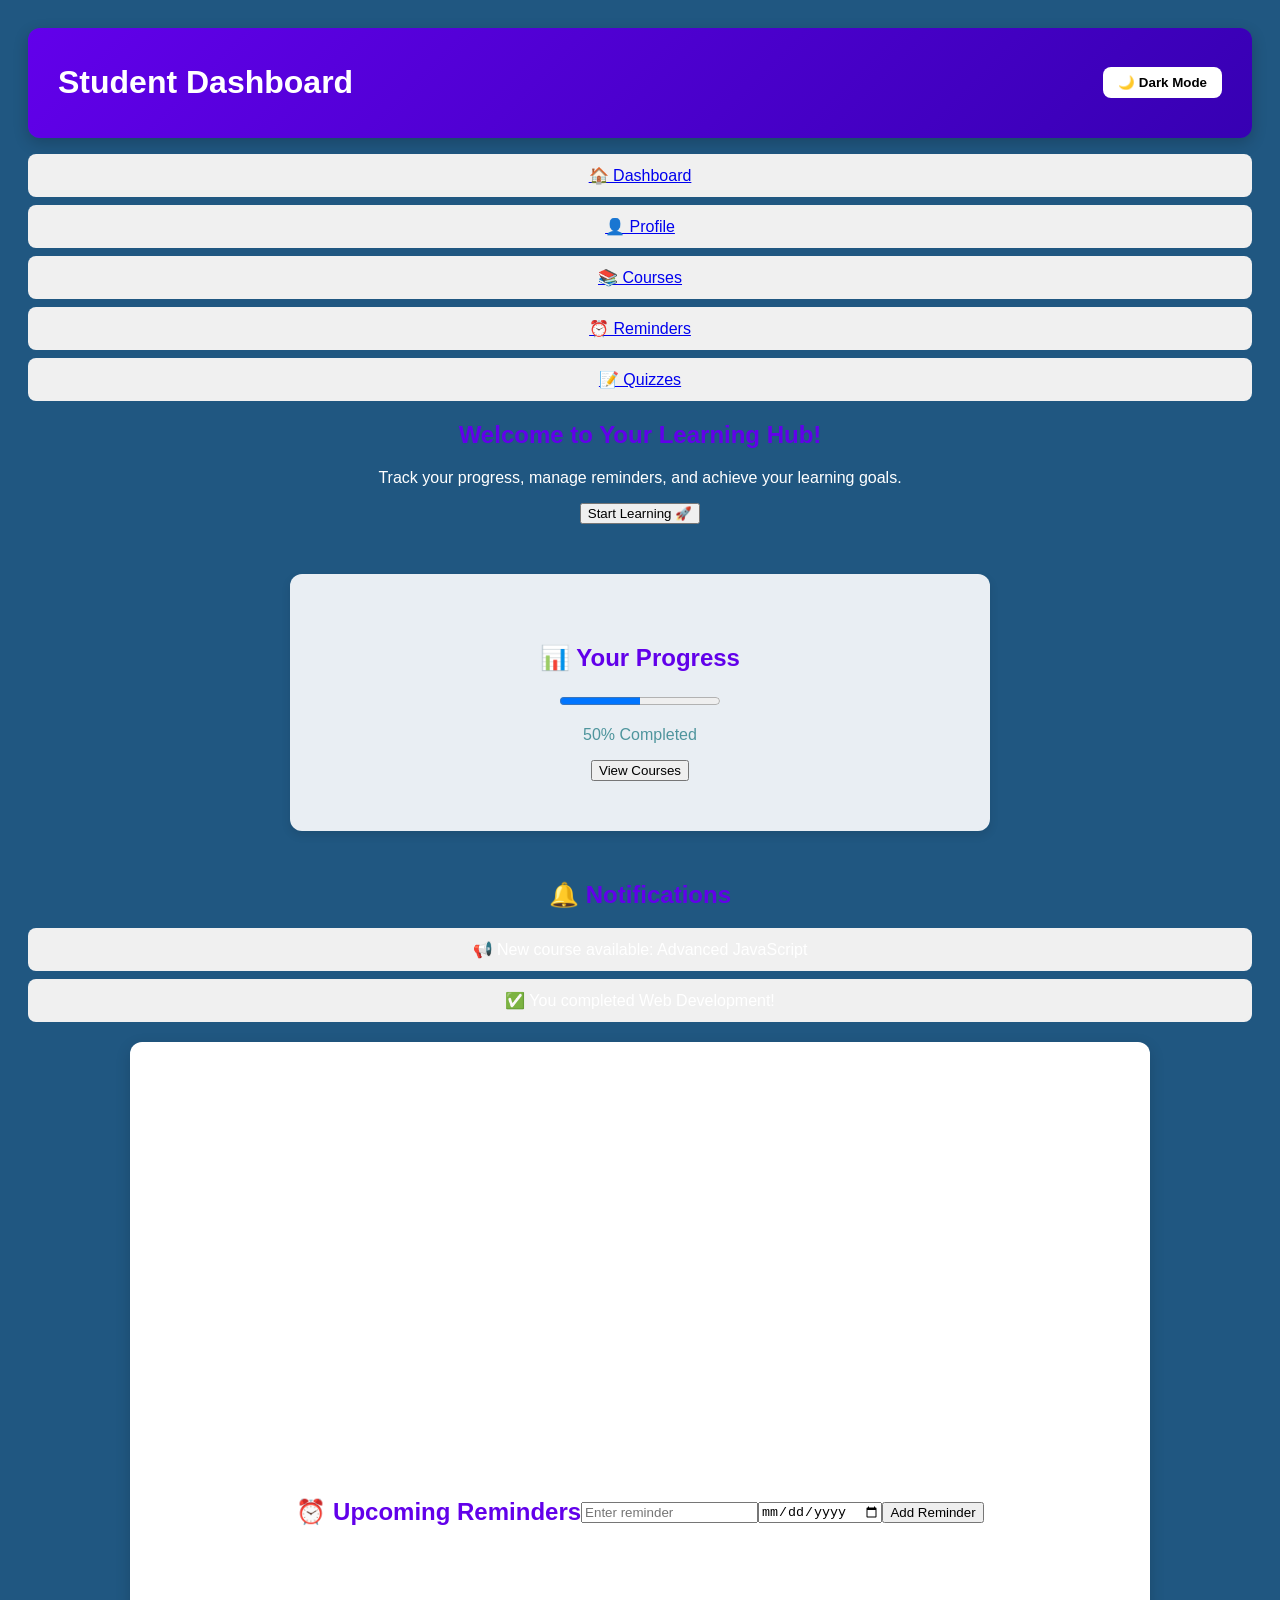
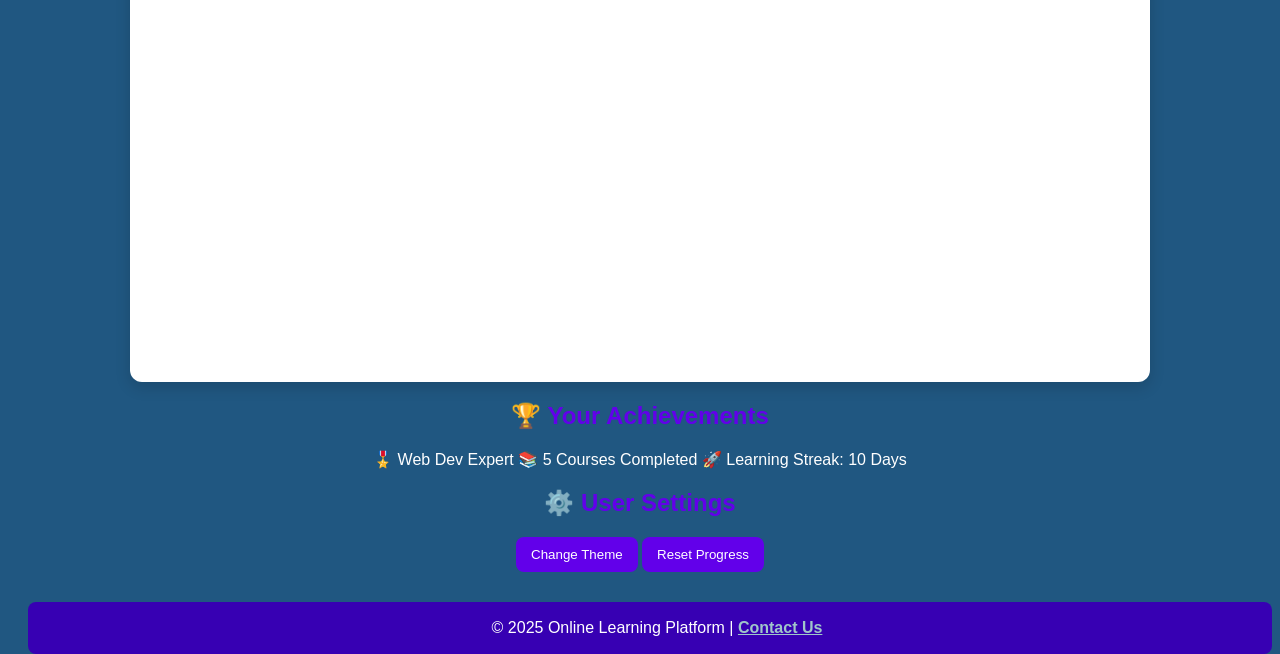
<file: pbl-we/index.html>
<!DOCTYPE html>
<html lang="en">
<head>
    <meta charset="UTF-8">
    <meta name="viewport" content="width=device-width, initial-scale=1.0">
    <title>Student Dashboard</title>
    <link rel="stylesheet" href="styles.css">
    <script src="script.js" defer></script>
    <style>
        body {
            background:rgb(32, 87, 129);
            color: white;
        }
    </style>
</head>
<body>
    <header>
        <h1>Student Dashboard</h1>
        <button id="theme-toggle">🌙 Dark Mode</button>
    </header>
    <nav class="sidebar">
        <ul>
            <li><a href="index.html" >🏠 Dashboard</a></li>
            <li><a href="profile.html" target="_blank">👤 Profile</a></li>
            <li><a href="courses.html" target="_blank">📚 Courses</a></li>
            <li><a href="reminders.html" target="_blank">⏰ Reminders</a></li>
            <li><a href="quizzes.html" target="_blank">📝 Quizzes</a></li>
        </ul>
    </nav>

    <section class="hero">
        <h2>Welcome to Your Learning Hub!</h2>
        <p>Track your progress, manage reminders, and achieve your learning goals.</p>
        <button class="cta" onclick="startLearning()">Start Learning 🚀</button>
    </section>

    <section class="dashboard">
        <h2>📊 Your Progress</h2>
        <div class="progress-container">
            <progress id="overall-progress" value="50" max="100"></progress>
            <p><span id="progress-text">50%</span> Completed</p>
        </div>
        <button onclick="viewCourses()">View Courses</button>
    </section>

    <section class="notifications">
        <h2>🔔 Notifications</h2>
        <ul id="notification-list">
            <li>📢 New course available: Advanced JavaScript</li>
            <li>✅ You completed Web Development!</li>
        </ul>
    </section>

    <section class="reminders">
        <h2>⏰ Upcoming Reminders</h2>
        <input type="text" id="reminder-text" placeholder="Enter reminder">
        <input type="date" id="reminder-date">
        <button onclick="setReminder()">Add Reminder</button>
        <ul id="reminder-list"></ul>
        
    </section>

    <section class="achievements">
        <h2>🏆 Your Achievements</h2>
        <div class="badges">
            <span class="badge">🎖️ Web Dev Expert</span>
            <span class="badge">📚 5 Courses Completed</span>
            <span class="badge">🚀 Learning Streak: 10 Days</span>
        </div>
    </section>

    <section class="settings">
        <h2>⚙️ User Settings</h2>
        <button onclick="changeTheme()">Change Theme</button>
        <button onclick="resetProgress()">Reset Progress</button>
    </section>

    <footer>
        <p>&copy; 2025 Online Learning Platform | <a href="contact.html">Contact Us</a></p>
    </footer>
</body>
</html>
</file>
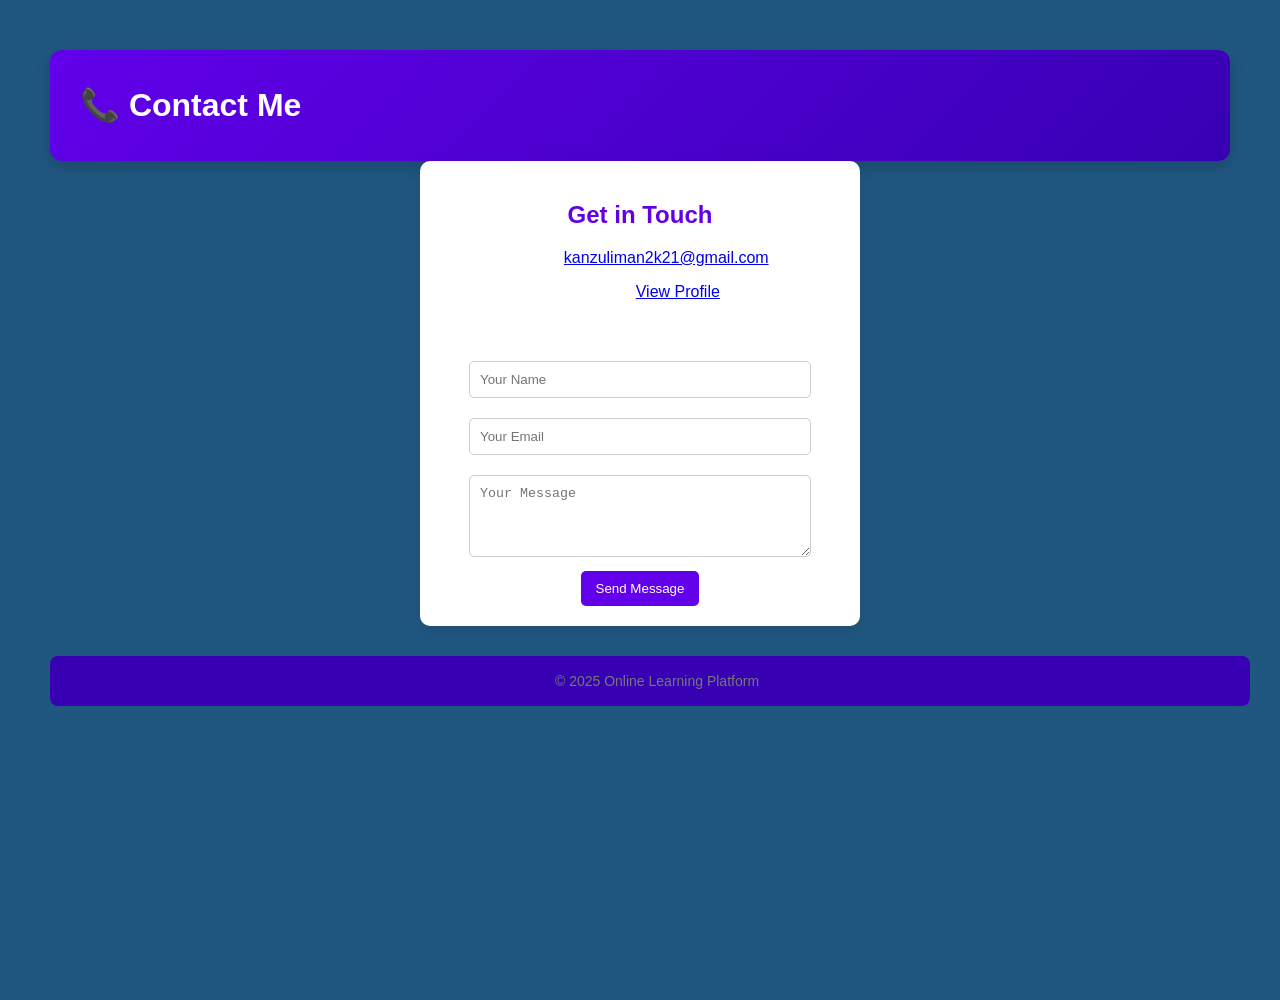
<file: pbl-we/contact.html>
<!DOCTYPE html>
<html lang="en">
<head>
    <meta charset="UTF-8">
    <meta name="viewport" content="width=device-width, initial-scale=1.0">
    <title>Contact Me</title>
    <link rel="stylesheet" href="styles.css">
    <style>

        body {
            font-family: 'Poppins', sans-serif;
           
            background:rgb(32, 87, 129);
            color: white;
            text-align: center;
            margin: 0;
            padding: 50px;
        }
        .contact-form {
            background: white;
            padding: 20px;
            border-radius: 10px;
            box-shadow: 0 5px 15px rgba(0, 0, 0, 0.1);
            max-width: 400px;
            margin: auto;
            transition: transform 0.3s;
        }
        .contact-form:hover {
            transform: scale(1.05);
        }
        input, textarea {
            width: 80%;
            padding: 10px;
            margin: 10px 0;
            border: 1px solid #ccc;
            border-radius: 5px;
        }
        button {
            background: #6200ea;
            color: white;
            padding: 10px 15px;
            border: none;
            border-radius: 5px;
            cursor: pointer;
            transition: 0.3s;
        }
        button:hover {
            background: #3700b3;
        }
        footer {
            margin-top: 30px;
            font-size: 14px;
            color: #777;
        }
    </style>
</head>
<body>
    <header>
        <h1>📞 Contact Me</h1>
    </header>

    <section class="contact-form">
        <h2>Get in Touch</h2>
        <p><strong>Email:</strong> <a href="mailto:kanzuliman2k21@gmail.com">kanzuliman2k21@gmail.com</a></p>
        <p><strong>LinkedIn:</strong> <a href="https://www.linkedin.com/in/kanzul-iman-28108127a/?lipi=urn%3Ali%3Apage%3Ad_flagship3_profile_view_base%3Bqr1l1pYJQCSgbp3q%2BF%2FNoA%3D%3D" target="_blank">View Profile</a></p>
        <p><strong>Phone:</strong> +123 456 7890</p>
        <form>
            <input type="text" name="name" placeholder="Your Name" required>
            <input type="email" name="email" placeholder="Your Email" required>
            <textarea name="message" rows="4" placeholder="Your Message" required></textarea>
            <button type="submit">Send Message</button>
        </form>
    </section>

    <footer>
        <p>&copy; 2025 Online Learning Platform</p>
    </footer>
</body>
</html>
</file>
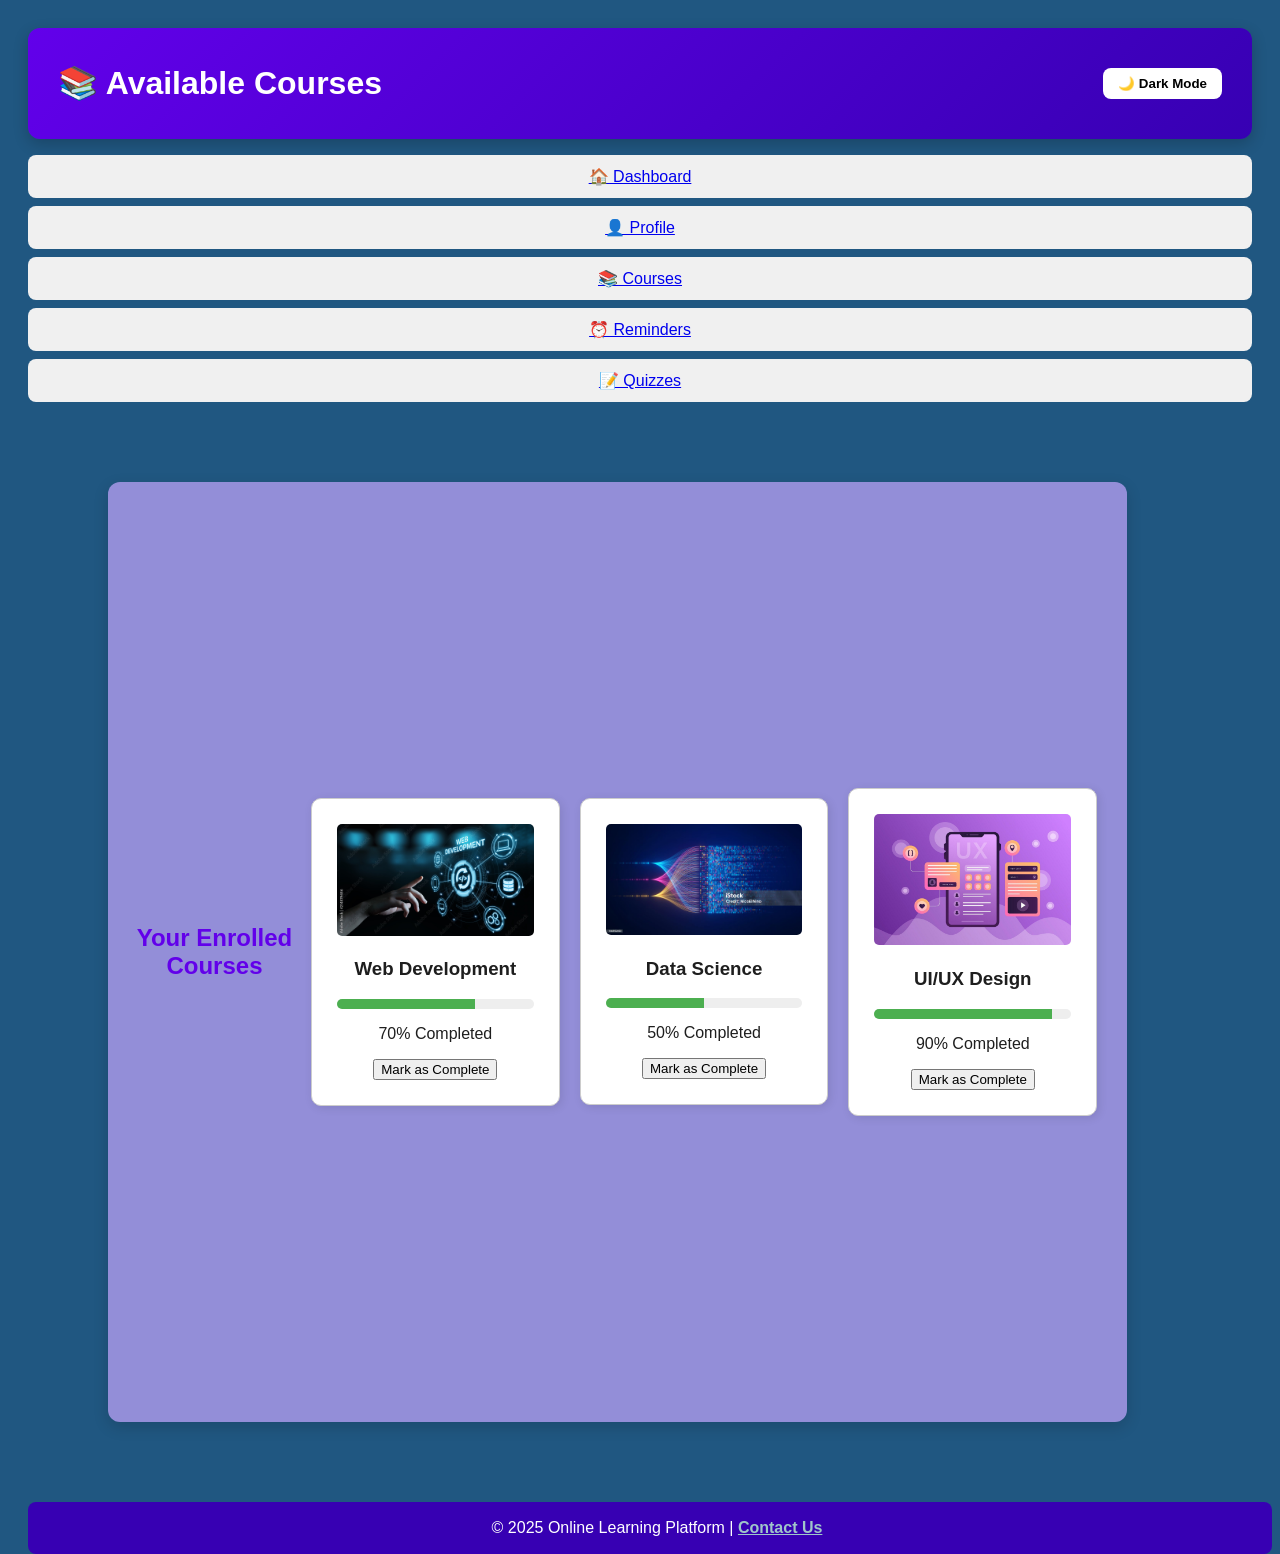
<file: pbl-we/courses.html>
<!DOCTYPE html>
<html lang="en">
<head>
    <meta charset="UTF-8">
    <meta name="viewport" content="width=device-width, initial-scale=1.0">
    <title>Courses</title>
    <link rel="stylesheet" href="styles.css">
    <script src="script.js" defer></script>

    <style>
        body {
            background:rgb(32, 87, 129);
            color: white;
        }
    </style>
</head>
<body>
    <header>
        <h1>📚 Available Courses</h1>
        <button id="theme-toggle">🌙 Dark Mode</button>
    </header>

    <nav class="sidebar">
        <ul>
            <li><a href="index.html">🏠 Dashboard</a></li>
            <li><a href="profile.html">👤 Profile</a></li>
            <li><a href="courses.html">📚 Courses</a></li>
            <li><a href="reminders.html">⏰ Reminders</a></li>
            <li><a href="quizzes.html">📝 Quizzes</a></li>
        </ul>
    </nav>

    <section class="courses">
        <h2>Your Enrolled Courses</h2>
        <div class="course" id="web-dev">
            <img src="images/webcourse.jpg" alt="Web Development">
            <h3>Web Development</h3>
            <div class="progress-bar"><div class="progress" style="width: 70%;"></div></div>
            <p>70% Completed</p>
            <button onclick="markComplete('web-dev')">Mark as Complete</button>
        </div>
        <div class="course" id="data-science">
            <img src="images/datascience.jpg" alt="Data Science">
            <h3>Data Science</h3>
            <div class="progress-bar"><div class="progress" style="width: 50%;"></div></div>
            <p>50% Completed</p>
            <button onclick="markComplete('data-science')">Mark as Complete</button>
        </div>
        <div class="course" id="ui-ux">
            <img src="images/ui-ux.jpg" alt="UI/UX Design">
            <h3>UI/UX Design</h3>
            <div class="progress-bar"><div class="progress" style="width: 90%;"></div></div>
            <p>90% Completed</p>
            <button onclick="markComplete('ui-ux')">Mark as Complete</button>
        </div>
    </section>

    <footer>
        <p>&copy; 2025 Online Learning Platform | <a href="contact.html">Contact Us</a></p>
    </footer>
</body>
</html>
</file>
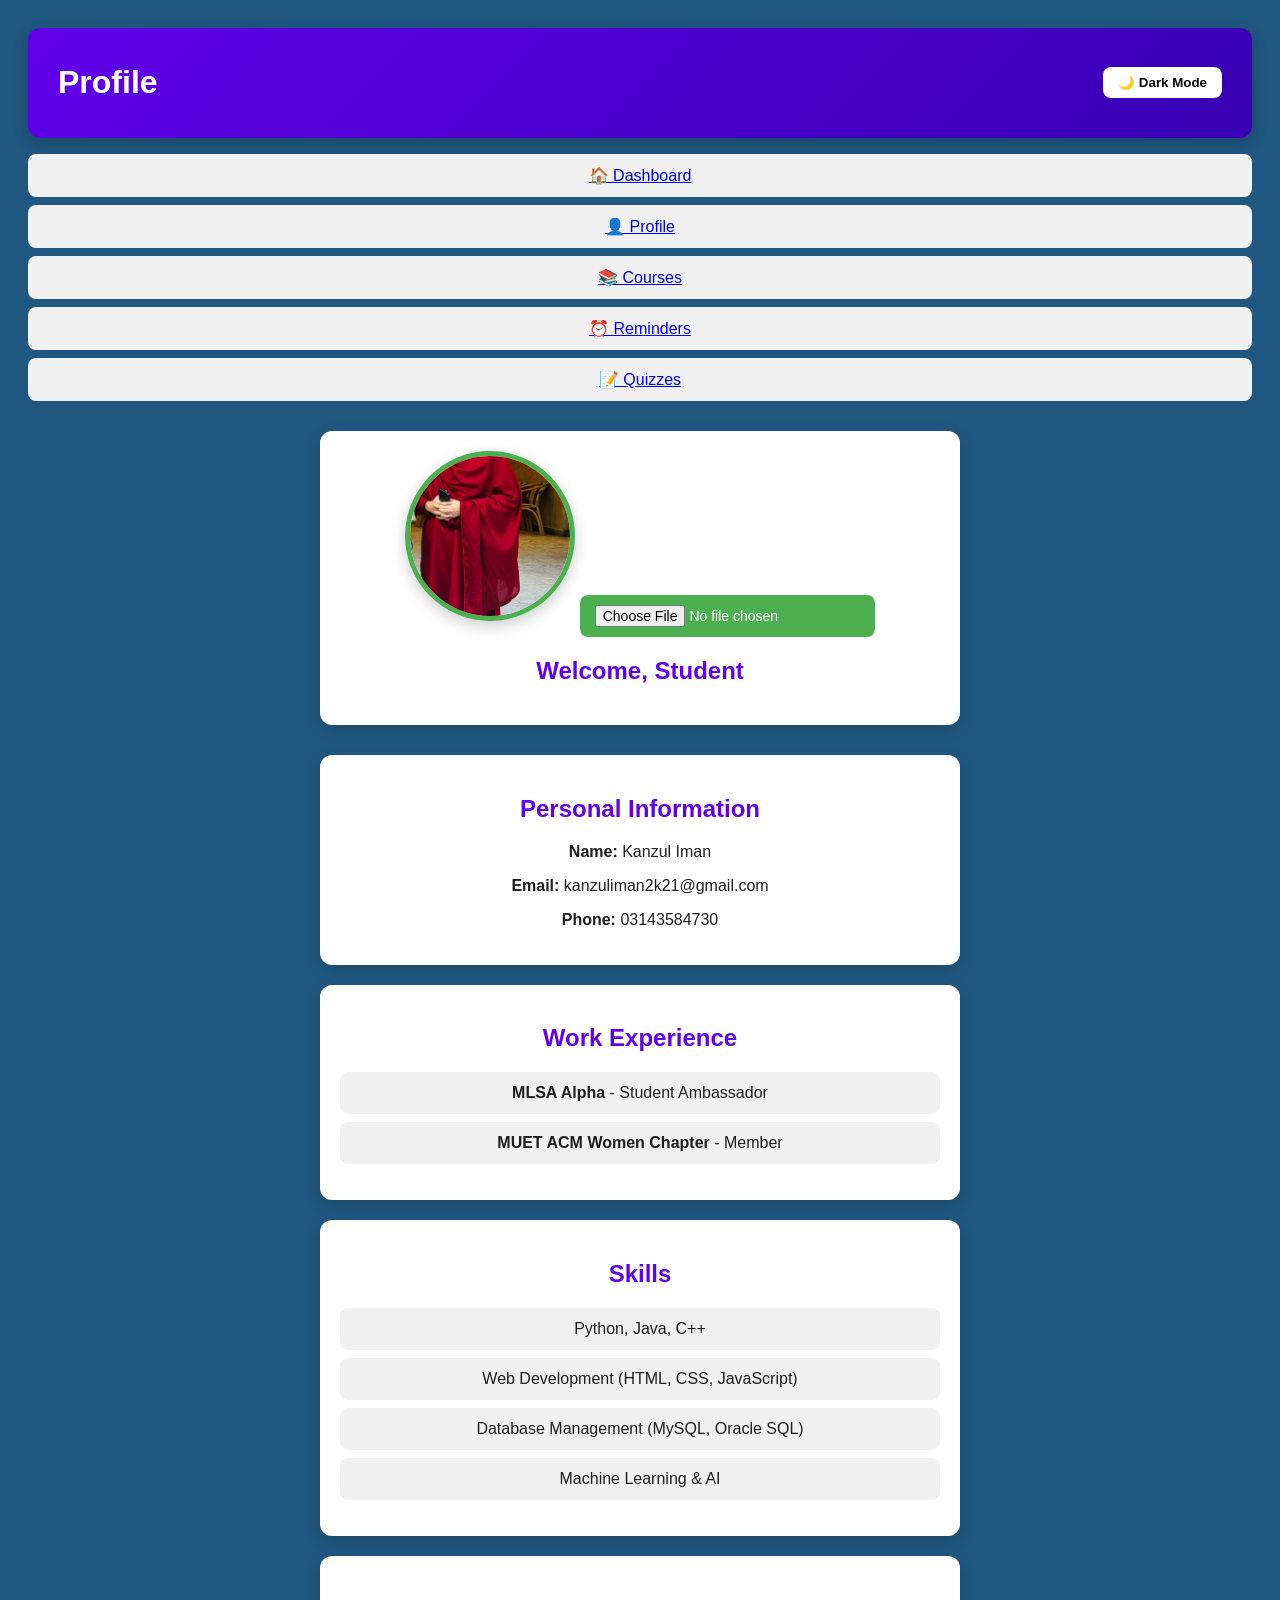
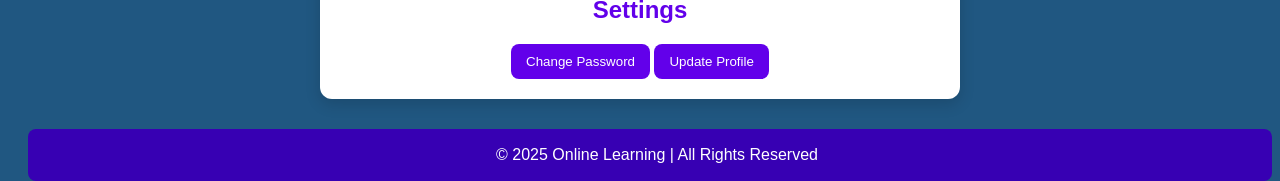
<file: pbl-we/profile.html>
<!DOCTYPE html>
<html lang="en">
<head>
    <meta charset="UTF-8">
    <meta name="viewport" content="width=device-width, initial-scale=1.0">
    <title>Profile</title>
    <link rel="stylesheet" href="styles.css">

    <style>
        body {
            background:rgb(32, 87, 129);
            color: white;
        }
    </style>
</head>
<body>
    <header>
        <h1>Profile</h1>
        <button id="theme-toggle">🌙 Dark Mode</button>
    </header>

    <nav class="sidebar">
        <ul>
            <li><a href="index.html">🏠 Dashboard</a></li>
            <li><a href="profile.html">👤 Profile</a></li>
            <li><a href="courses.html">📚 Courses</a></li>
            <li><a href="reminders.html">⏰ Reminders</a></li>
            <li><a href="quizzes.html">📝 Quizzes</a></li>
        </ul>
    </nav>

    <section class="profile">
        <img id="profilepic" src="images/kanzul.jpeg" alt="Profile Picture">
        <input type="file" id="upload-profile" accept="image/*">
        <h2>Welcome, Student</h2>
    </section>

    <section class="card">
        <h2>Personal Information</h2>
        <p><strong>Name:</strong> Kanzul Iman</p>
        <p><strong>Email:</strong> kanzuliman2k21@gmail.com</p>
        <p><strong>Phone:</strong> 03143584730</p>
    </section>

    <section class="card">
        <h2>Work Experience</h2>
        <ul>
            <li><strong>MLSA Alpha</strong> - Student Ambassador</li>
            <li><strong>MUET ACM Women Chapter</strong> - Member</li>
        </ul>
    </section>

    <section class="card">
        <h2>Skills</h2>
        <ul>
            <li>Python, Java, C++</li>
            <li>Web Development (HTML, CSS, JavaScript)</li>
            <li>Database Management (MySQL, Oracle SQL)</li>
            <li>Machine Learning & AI</li>
        </ul>
    </section>

    <section class="settings card">
        <h2>Settings</h2>
        <button id="change-password">Change Password</button>
        <button id="update-profile">Update Profile</button>
    </section>
    

    <footer>
        <p>&copy; 2025 Online Learning | All Rights Reserved</p>
    </footer>

    <script src="script.js"></script>
</body>
</html>
</file>
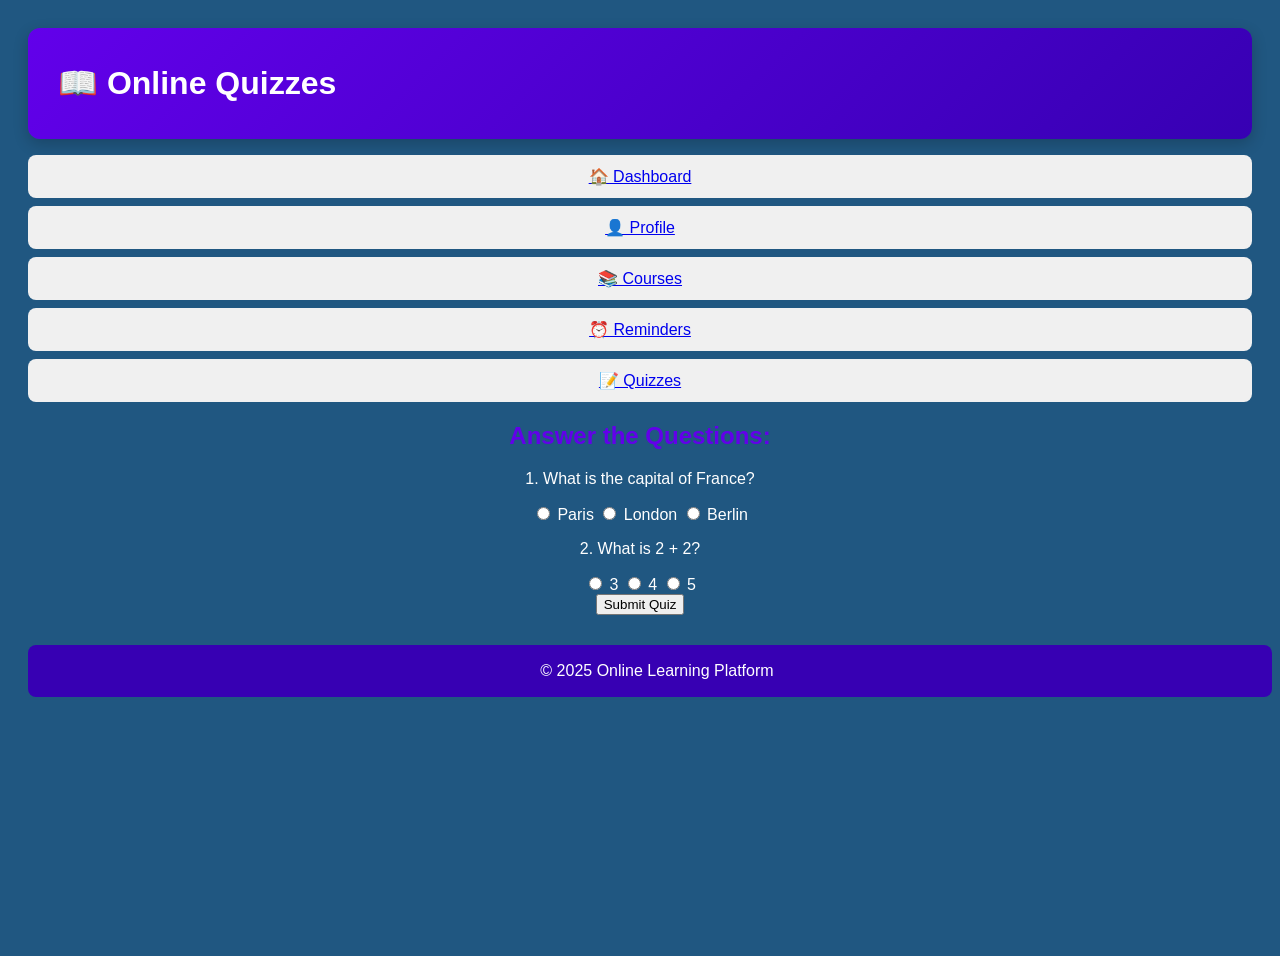
<file: pbl-we/quizzes.html>
<!DOCTYPE html>
<html lang="en">
<head>
    <title>Quizzes page</title>
    <link rel="stylesheet" href="styles.css">
    <script src="script.js" defer></script>

    <style>
        body {
            background:rgb(32, 87, 129);
            color: white;
        }
    </style>
</head>
<body>
    <header>
        <h1>📖 Online Quizzes</h1>
    </header>

    <nav class="sidebar">
        <ul>
            <li><a href="index.html">🏠 Dashboard</a></li>
            <li><a href="profile.html">👤 Profile</a></li>
            <li><a href="courses.html">📚 Courses</a></li>
            <li><a href="reminders.html">⏰ Reminders</a></li>
            <li><a href="quizzes.html">📝 Quizzes</a></li>
        </ul>
    </nav>

    <div class="quiz-container">
        <h2>Answer the Questions:</h2>
        
        <div class="quiz">
            <p class="question">1. What is the capital of France?</p>
            <div class="options">
                <label><input type="radio" name="q1" value="Paris"> Paris</label>
                <label><input type="radio" name="q1" value="London"> London</label>
                <label><input type="radio" name="q1" value="Berlin"> Berlin</label>
            </div>
        </div>

        <div class="quiz">
            <p class="question">2. What is 2 + 2?</p>
            <div class="options">
                <label><input type="radio" name="q2" value="3"> 3</label>
                <label><input type="radio" name="q2" value="4"> 4</label>
                <label><input type="radio" name="q2" value="5"> 5</label>
            </div>
        </div>

        <button class="btn" onclick="submitQuiz()">Submit Quiz</button>
    </div>

    <!-- Popup Result -->
    <div id="popup">
        <p id="popup-text"></p>
        <button onclick="closePopup()">Close</button>
    </div>

    <footer>
        <p>&copy; 2025 Online Learning Platform</p>
    </footer>

    <script>
        document.addEventListener("DOMContentLoaded", () => {
    function submitQuiz() {
        let score = 0;
        let totalQuestions = 2;

        let answers = {
            q1: "Paris",
            q2: "4"
        };

        for (let key in answers) {
            let selectedOption = document.querySelector(`input[name="${key}"]:checked`);
            if (selectedOption && selectedOption.value === answers[key]) {
                score++;
            }
        }

        showPopup(`🎉 You got ${score} out of ${totalQuestions} correct!`);
    }

    function showPopup(message) {
        const popup = document.getElementById("popup");
        const popupText = document.getElementById("popup-text");

        popupText.innerHTML = message;
        popup.style.display = "block";
    }

    window.closePopup = function () {
        document.getElementById("popup").style.display = "none";
    };

    window.submitQuiz = submitQuiz;
});

    </script>
    
</body>
</html>
</file>
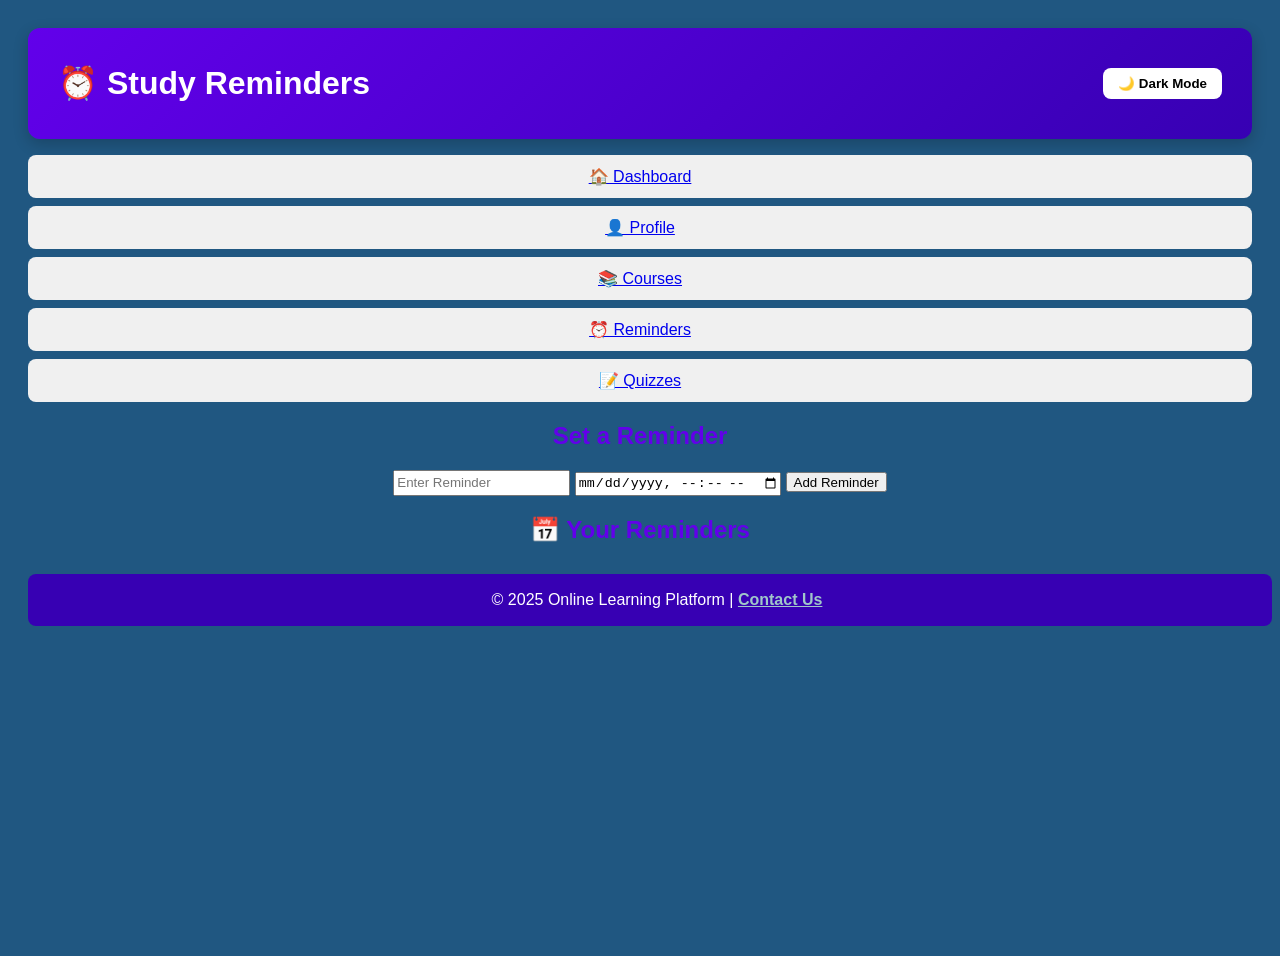
<file: pbl-we/reminders.html>
<!DOCTYPE html>
<html lang="en">
<head>
    <meta charset="UTF-8">
    <meta name="viewport" content="width=device-width, initial-scale=1.0">
    <title>Reminders</title>
    <link rel="stylesheet" href="styles.css">
    <script src="script.js" defer></script>

    <style>
        body {
            background:rgb(32, 87, 129);
            color: white;
        }
    </style>
</head>
<body>
    <header>
        <h1>⏰ Study Reminders</h1>
        <button id="theme-toggle">🌙 Dark Mode</button>
    </header>

    <nav class="sidebar">
        <ul>
            <li><a href="index.html">🏠 Dashboard</a></li>
            <li><a href="profile.html">👤 Profile</a></li>
            <li><a href="courses.html">📚 Courses</a></li>
            <li><a href="reminders.html">⏰ Reminders</a></li>
            <li><a href="quizzes.html">📝 Quizzes</a></li>
        </ul>
    </nav>

    
    <div class="container">
        <h2>Set a Reminder</h2>
        <input style="height: 20px;" type="text" id="reminder-text" placeholder="Enter Reminder">
        <input style="height: 20px;" type="datetime-local" id="reminder-datetime">
        <button style="height: 20px;" id="add-reminder">Add Reminder</button>

        <h2>📅 Your Reminders</h2>
        <ul id="reminder-list" class="reminder-list"></ul>
    </div>

    <!-- Custom Popup Modal -->
    <div id="popup">
        <p id="popup-text"></p>
    </div>

    

    <footer>
        <p>&copy; 2025 Online Learning Platform | <a href="contact.html">Contact Us</a></p>
    </footer>
</body>
</html>
</file>
<file: pbl-we/styles.css>
/* General Styles */
body {
    font-family: 'Poppins', sans-serif;
    background-color: rgb(20, 20, 25);
    color: #333;
    text-align: center;
    padding: 20px;
    transition: background 0.3s, color 0.3s;
    background-size: cover;
    background-position: center;
    background-repeat: no-repeat;
    height: 100vh;
}

/* Dashboard Section */
.dashboard {
    display: flex;
    flex-direction: column;
    align-items: center;
    text-align: center;
    padding: 50px;
    background: rgba(255, 255, 255, 0.9);
    border-radius: 12px;
    box-shadow: 0px 4px 10px rgba(0, 0, 0, 0.1);
    max-width: 600px;
    margin: 50px auto;
    backdrop-filter: blur(10px);
    color:rgb(79, 149, 157);
}

/* Header Styling */
header {
    display: flex;
    justify-content: space-between;
    align-items: center;
    background: linear-gradient(135deg, #6200ea, #3700b3);
    color: white;
    padding: 15px 30px;
    border-radius: 12px;
    box-shadow: 0 5px 15px rgba(0, 0, 0, 0.2);
}

#theme-toggle {
    background: white;
    border: none;
    padding: 8px 15px;
    cursor: pointer;
    border-radius: 8px;
    font-weight: bold;
    transition: 0.3s;
}

#theme-toggle:hover {
    background: #d1c4e9;
}

/* Profile Section */
.profile {
    text-align: center;
    margin: 30px auto;
    width: 80%;
    max-width: 600px;
    background: rgba(255, 255, 255, 0.9);
    padding: 20px;
    border-radius: 12px;
    box-shadow: 0 5px 15px rgba(0, 0, 0, 0.2);
    transition: transform 0.3s;
}

.profile:hover {
    transform: scale(1.05);
}

#profilepic {
    width: 160px;
    height: 160px;
    border-radius: 50%;
    object-fit: cover;
    border: 5px solid #4CAF50;
    box-shadow: 0 5px 15px rgba(0, 0, 0, 0.2);
    transition: transform 0.3s ease-in-out;
}

#profilepic:hover {
    transform: rotate(5deg) scale(1.1);
}

#upload-profile {
    display: inline-block;
    margin-top: 15px;
    padding: 10px 15px;
    border: none;
    background: #4CAF50;
    color: white;
    font-size: 14px;
    border-radius: 8px;
    cursor: pointer;
    transition: background 0.3s, transform 0.2s;
}

#upload-profile:hover {
    background: #388E3C;
    transform: scale(1.1);
}

/* Sections */

/* Popup Modal Styles */
#popup {
    display: none;
    position: fixed;
    top: 50%;
    left: 50%;
    transform: translate(-50%, -50%);
    background: #333;
    color: white;
    padding: 20px;
    border-radius: 8px;
    box-shadow: 0 0 10px rgba(0, 0, 0, 0.3);
    z-index: 1000;
    text-align: center;
}

#popup button {
    margin-top: 10px;
    background: #ff5c5c;
    color: white;
    border: none;
    padding: 5px 10px;
    cursor: pointer;
    border-radius: 5px;
}

.courses, .reminders {
    background: white;
    padding: 20px;
    margin: 20px auto;
    width: 100%;
    max-width: 80%;
    border-radius: 12px;
    box-shadow: 0 5px 15px rgba(0, 0, 0, 0.15);
    transition: transform 0.3s;
    display: flex;
    justify-content: center;  /* Horizontal center */
    align-items: center;  /* Vertical center */
    height: 100vh;
}

.courses:hover, .reminders:hover {
    transform: translateY(-5px);
}

h2 {
    color: #6200ea;
}

/* List Styling */
ul {
    list-style-type: none;
    padding: 0;
}

ul li {
    background: #f0f0f0;
    margin: 8px 0;
    padding: 12px;
    border-radius: 8px;
    font-weight: 500;
    transition: background 0.3s;
}

ul li:hover {
    background: #e0e0e0;
}

/* Dark Mode */
.dark-mode {
    background: #212121;
    color: white;
}

.dark-mode header {
    background: linear-gradient(135deg, #1e1e1e, #424242);
}


/* General Styles */
body {
    font-family: 'Poppins', sans-serif;
    background: linear-gradient(135deg, #ece9e6, #ffffff);
    color: #333;
    text-align: center;
    padding: 20px;
    transition: background 0.3s, color 0.3s;
}

/* Header Styling */
header {
    display: flex;
    justify-content: space-between;
    align-items: center;
    background: linear-gradient(135deg, #6200ea, #3700b3);
    color: white;
    padding: 15px 30px;
    border-radius: 12px;
    box-shadow: 0 5px 15px rgba(0, 0, 0, 0.2);
}

#theme-toggle {
    background: white;
    border: none;
    padding: 8px 15px;
    cursor: pointer;
    border-radius: 8px;
    font-weight: bold;
    transition: 0.3s;
}

#theme-toggle:hover {
    background: #9982c3;
}

/* Profile Section */
.profile {
    text-align: center;
    margin: 30px auto;
    padding: 20px;
    background: white;
    border-radius: 12px;
    box-shadow: 0 5px 15px rgba(0, 0, 0, 0.15);
    max-width: 600px;
}

#profile-pic {
    width: 160px;
    height: 160px;
    border-radius: 50%;
    object-fit: cover;
    border: 5px solid #4CAF50;
    box-shadow: 0 5px 15px rgba(0, 0, 0, 0.2);
    transition: transform 0.3s ease-in-out;
}

#profile-pic:hover {
    transform: scale(1.1) rotate(5deg);
}

#upload-profile {
    display: inline-block;
    margin-top: 15px;
    padding: 10px 15px;
    border: none;
    background: #4CAF50;
    color: white;
    font-size: 14px;
    border-radius: 8px;
    cursor: pointer;
    transition: background 0.3s, transform 0.2s;
}

#upload-profile:hover {
    background: #388E3C;
    transform: scale(1.05);
}

/* Cards for Profile Sections */
.card {
    background: white;
    padding: 20px;
    margin: 20px auto;
    width: 80%;
    max-width: 600px;
    border-radius: 12px;
    box-shadow: 0 5px 15px rgba(0, 0, 0, 0.15);
    transition: transform 0.3s;
    color:#1e1e1e;
}

.card:hover {
    transform: translateY(-5px);
}

h2 {
    color: #6200ea;
}

/* List Styling */
ul {
    list-style-type: none;
    padding: 0;
}

ul li {
    background: #f0f0f0;
    margin: 8px 0;
    padding: 12px;
    border-radius: 8px;
    font-weight: 500;
    transition: background 0.3s;
}

ul li:hover {
    background: #e0e0e0;
}

/* Settings Section */
.settings button {
    background: #6200ea;
    color: white;
    padding: 10px 15px;
    border: none;
    border-radius: 8px;
    cursor: pointer;
    transition: background 0.3s, transform 0.2s;
}

.settings button:hover {
    background: #3700b3;
    transform: scale(1.05);
}

/* Footer Styling */
footer {
    width : 100%;
    margin-top: 30px;
    padding: 10px;
    background: #3700b3;
    color: white;
    border-radius: 8px;
}
footer p{
    width : 100%;
    margin : 2px;
    padding : 5px;
}
footer a{
    color : rgb(160, 198, 202);
    font-weight: bolder;

}
.courses {
    text-align: center;
    margin: 80px;
    background-color: rgb(147, 142, 216);
    color:#1e1e1e
}
.course {
    display: inline-block;
    width: 30%;
    margin: 10px;
    padding: 25px;
    border: 1px solid #ccc;
    border-radius: 10px;
    box-shadow: 2px 2px 10px rgba(0, 0, 0, 0.1);
    background-color: #fff;
    transition: transform 0.3s ease-in-out;
}
.course:hover {
    transform: scale(1.05);
}
.course img {
    width: 100%;
    height: auto;
    border-radius: 5px;
    transition: transform 0.3s ease-in-out;
}
.course img:hover {
    transform: scale(1.1);
}
.progress-bar {
    width: 100%;
    background-color: #eee;
    border-radius: 5px;
    overflow: hidden;
    margin-top: 10px;
}
.progress {
    height: 10px;
    background-color: #4caf50;
}
</file>
